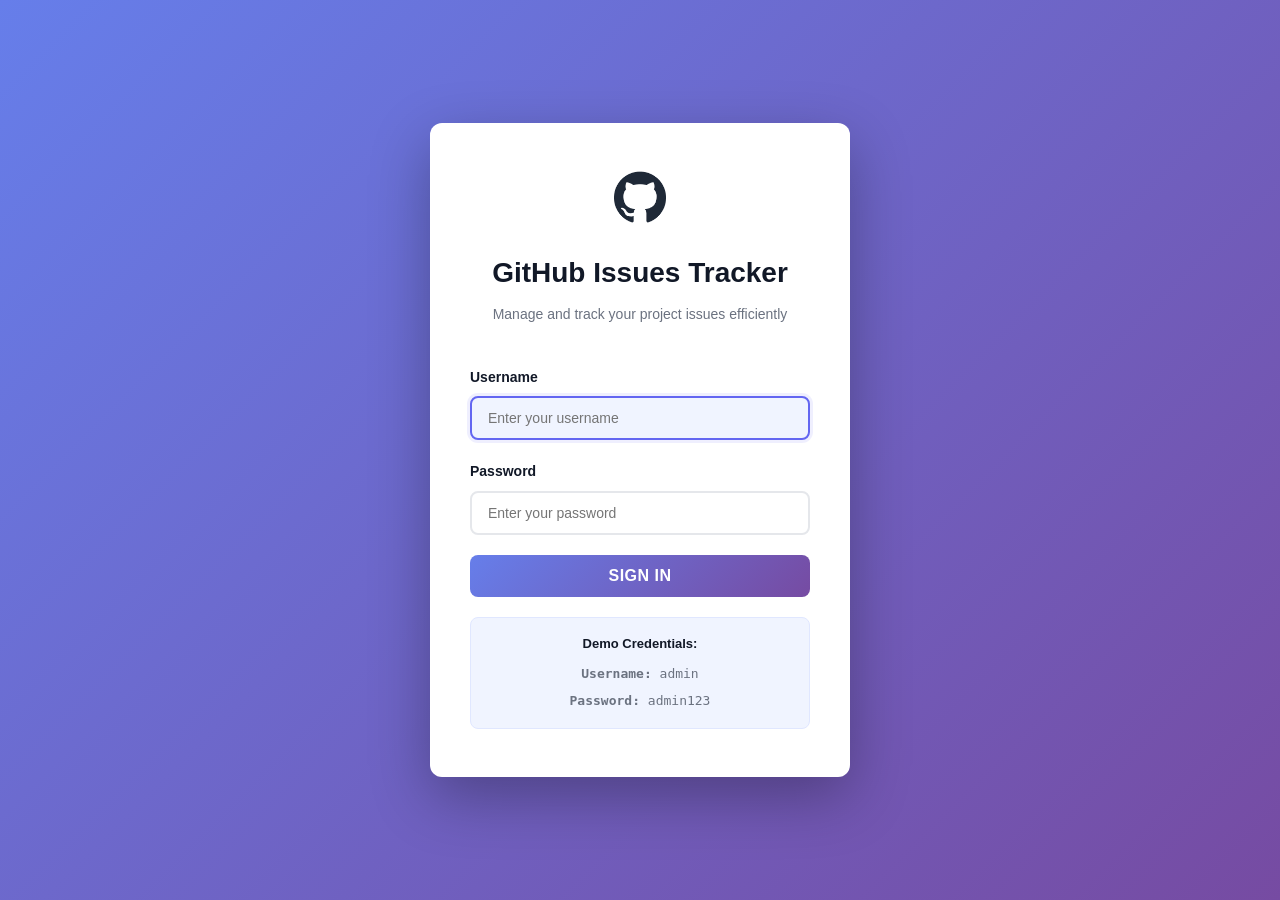
<file: index.html>
<!DOCTYPE html>
<html lang="en">
<head>
    <meta charset="UTF-8">
    <meta name="viewport" content="width=device-width, initial-scale=1.0">
    <title>GitHub Issues Tracker - Login</title>
    <link rel="stylesheet" href="style.css">
</head>
<body>
    <div class="login-container">
        <div class="login-card">
            <div class="logo-section">
                <div class="logo">
                    <img src="assets/github-logo.png" alt="GitHub Logo" class="logo-image">
                </div>
                <h1 class="title">GitHub Issues Tracker</h1>
                <p class="subtitle">Manage and track your project issues efficiently</p>
            </div>

            <form id="loginForm" class="login-form">
                <div class="form-group">
                    <label for="username">Username</label>
                    <input 
                        type="text" 
                        id="username" 
                        name="username" 
                        placeholder="Enter your username"
                        required
                    >
                </div>

                <div class="form-group">
                    <label for="password">Password</label>
                    <input 
                        type="password" 
                        id="password" 
                        name="password" 
                        placeholder="Enter your password"
                        required
                    >
                </div>

                <button type="submit" class="login-btn">Sign In</button>

                <div class="demo-credentials">
                    <p class="demo-title">Demo Credentials:</p>
                    <div class="credentials-info">
                        <span><strong>Username:</strong> admin</span>
                        <span><strong>Password:</strong> admin123</span>
                    </div>
                </div>
            </form>

            <div id="errorMessage" class="error-message"></div>
        </div>
    </div>

    <script src="auth.js"></script>
</body>
</html>
</file>
<file: style.css>
/* ============= Global Styles ============= */
* {
    margin: 0;
    padding: 0;
    box-sizing: border-box;
}

:root {
    --primary-color: #1f2937;
    --secondary-color: #6366f1;
    --success-color: #10b981;
    --danger-color: #ef4444;
    --warning-color: #f59e0b;
    --border-color: #e5e7eb;
    --bg-light: #f9fafb;
    --text-dark: #111827;
    --text-light: #6b7280;
    --open-green: #10b981;
    --closed-purple: #a855f7;
    --transition: all 0.3s ease;
}

body {
    font-family: -apple-system, BlinkMacSystemFont, 'Segoe UI', 'Roboto', 'Oxygen', 'Ubuntu', 'Cantarell', sans-serif;
    background-color: #f3f4f6;
    color: var(--text-dark);
    line-height: 1.6;
}

/* ============= Login Page ============= */
.login-container {
    display: flex;
    justify-content: center;
    align-items: center;
    min-height: 100vh;
    background: linear-gradient(135deg, #667eea 0%, #764ba2 100%);
    padding: 20px;
}

.login-card {
    background: white;
    border-radius: 12px;
    padding: 48px 40px;
    max-width: 420px;
    width: 100%;
    box-shadow: 0 20px 60px rgba(0, 0, 0, 0.3);
    animation: slideUp 0.5s ease;
}

@keyframes slideUp {
    from {
        opacity: 0;
        transform: translateY(30px);
    }
    to {
        opacity: 1;
        transform: translateY(0);
    }
}

.logo-section {
    text-align: center;
    margin-bottom: 40px;
}

.logo {
    display: inline-block;
    margin-bottom: 20px;
    color: #667eea;
    animation: none;
}

.logo-image {
    width: 52px;
    height: 52px;
    object-fit: contain;
}

@keyframes float {
    0%, 100% { transform: translateY(0px); }
    50% { transform: translateY(-10px); }
}

.title {
    font-size: 28px;
    font-weight: 700;
    color: var(--text-dark);
    margin-bottom: 8px;
}

.subtitle {
    font-size: 14px;
    color: var(--text-light);
    margin-bottom: 0;
}

.login-form {
    display: flex;
    flex-direction: column;
    gap: 20px;
}

.form-group {
    display: flex;
    flex-direction: column;
    gap: 8px;
}

.form-group label {
    font-weight: 600;
    font-size: 14px;
    color: var(--text-dark);
}

.form-group input {
    padding: 12px 16px;
    border: 2px solid var(--border-color);
    border-radius: 8px;
    font-size: 14px;
    transition: var(--transition);
    background-color: white;
}

.form-group input:focus {
    outline: none;
    border-color: var(--secondary-color);
    background-color: #f0f4ff;
    box-shadow: 0 0 0 3px rgba(99, 102, 241, 0.1);
}

.login-btn {
    padding: 12px 24px;
    background: linear-gradient(135deg, #667eea 0%, #764ba2 100%);
    color: white;
    border: none;
    border-radius: 8px;
    font-size: 16px;
    font-weight: 600;
    cursor: pointer;
    transition: var(--transition);
    text-transform: uppercase;
    letter-spacing: 0.5px;
}

.login-btn:hover {
    transform: translateY(-2px);
    box-shadow: 0 10px 20px rgba(102, 126, 234, 0.3);
}

.login-btn:active {
    transform: translateY(0);
}

.demo-credentials {
    background: #f0f4ff;
    border: 1px solid #e0e7ff;
    border-radius: 8px;
    padding: 16px;
    text-align: center;
}

.demo-title {
    font-size: 13px;
    font-weight: 600;
    color: var(--text-dark);
    margin-bottom: 10px;
}

.credentials-info {
    display: flex;
    flex-direction: column;
    gap: 6px;
    font-size: 13px;
    color: var(--text-light);
}

.credentials-info span {
    font-family: 'Monaco', 'Menlo', 'Ubuntu Mono', monospace;
}

.error-message {
    color: var(--danger-color);
    font-size: 14px;
    text-align: center;
    padding: 12px;
    background-color: #fef2f2;
    border-radius: 6px;
    display: none;
    border: 1px solid #fee2e2;
}

.error-message.show {
    display: block;
    animation: shake 0.5s;
}

@keyframes shake {
    0%, 100% { transform: translateX(0); }
    25% { transform: translateX(-10px); }
    75% { transform: translateX(10px); }
}

/* ============= Navbar ============= */
.navbar {
    background: white;
    box-shadow: 0 2px 8px rgba(0, 0, 0, 0.08);
    position: sticky;
    top: 0;
    z-index: 100;
}

.nav-container {
    max-width: 1400px;
    margin: 0 auto;
    padding: 16px 20px;
    display: flex;
    justify-content: space-between;
    align-items: center;
}

.nav-left {
    display: flex;
    align-items: center;
}

.nav-logo {
    display: flex;
    align-items: center;
    gap: 12px;
    font-size: 20px;
    font-weight: 700;
    color: var(--text-dark);
    text-decoration: none;
    cursor: pointer;
}

.nav-logo svg {
    color: var(--secondary-color);
}

.nav-logo-image {
    width: 32px;
    height: 32px;
    object-fit: contain;
}

.nav-right {
    display: flex;
    align-items: center;
    gap: 16px;
}

.search-container {
    display: flex;
    align-items: center;
    background: var(--bg-light);
    border-radius: 8px;
    border: 1px solid var(--border-color);
    padding: 0 12px;
    transition: var(--transition);
}

.search-container:focus-within {
    border-color: var(--secondary-color);
    box-shadow: 0 0 0 3px rgba(99, 102, 241, 0.1);
}

.search-input {
    flex: 1;
    padding: 10px 8px;
    border: none;
    background: transparent;
    font-size: 14px;
    transition: var(--transition);
}

.search-input:focus {
    outline: none;
}

.search-btn {
    background: none;
    border: none;
    cursor: pointer;
    color: var(--text-light);
    padding: 4px 8px;
    display: flex;
    align-items: center;
    justify-content: center;
    transition: var(--transition);
}

.search-btn:hover {
    color: var(--secondary-color);
}

.logout-btn {
    padding: 8px 16px;
    background: var(--danger-color);
    color: white;
    border: none;
    border-radius: 6px;
    cursor: pointer;
    font-size: 14px;
    font-weight: 600;
    transition: var(--transition);
}

.logout-btn:hover {
    background: #dc2626;
    transform: translateY(-1px);
}

/* ============= Main Container ============= */
.main-container {
    max-width: 1400px;
    margin: 0 auto;
    padding: 32px 20px;
}

/* ============= Tabs Section ============= */
.tabs-section {
    margin-bottom: 32px;
}

.tab-buttons {
    display: flex;
    gap: 12px;
    margin-bottom: 24px;
    border-bottom: 2px solid var(--border-color);
    padding-bottom: 16px;
}

.tab-btn {
    padding: 12px 20px;
    background: none;
    border: none;
    cursor: pointer;
    font-size: 15px;
    font-weight: 600;
    color: var(--text-light);
    transition: var(--transition);
    position: relative;
    display: flex;
    align-items: center;
    gap: 8px;
    white-space: nowrap;
}

.tab-btn:hover {
    color: var(--text-dark);
}

.tab-btn.active {
    color: var(--secondary-color);
    background: #eef2ff;
    border-radius: 8px;
}

.tab-btn.active::after {
    content: '';
    position: absolute;
    bottom: -16px;
    left: 0;
    right: 0;
    height: 2px;
    background: var(--secondary-color);
}

.tab-icon {
    font-size: 18px;
}

.tab-info {
    display: flex;
    justify-content: space-between;
    align-items: center;
    padding: 16px;
    background: white;
    border-radius: 8px;
    margin-bottom: 24px;
}

.tab-info-left {
    display: flex;
    align-items: center;
    gap: 12px;
    font-size: 16px;
    font-weight: 600;
    color: var(--text-dark);
}

.issue-count {
    color: var(--secondary-color);
    font-size: 20px;
}

.info-text {
    color: var(--text-light);
    font-weight: 500;
}

.tab-info-right {
    display: flex;
    gap: 12px;
}

.status-badge {
    padding: 6px 12px;
    border-radius: 6px;
    font-size: 12px;
    font-weight: 600;
    text-transform: uppercase;
}

.status-badge.open {
    background: #dcfce7;
    color: var(--open-green);
    border: 1px solid var(--open-green);
}

.status-badge.closed {
    background: #ede9fe;
    color: var(--closed-purple);
    border: 1px solid var(--closed-purple);
}

/* ============= Loading Spinner ============= */
.loading-spinner {
    display: flex;
    flex-direction: column;
    justify-content: center;
    align-items: center;
    min-height: 400px;
    gap: 20px;
}

.loading-spinner.hidden {
    display: none;
}

.spinner {
    width: 50px;
    height: 50px;
    border: 4px solid var(--border-color);
    border-top: 4px solid var(--secondary-color);
    border-radius: 50%;
    animation: spin 1s linear infinite;
}

@keyframes spin {
    to {
        transform: rotate(360deg);
    }
}

.loading-spinner p {
    color: var(--text-light);
    font-size: 14px;
    font-weight: 500;
}

/* ============= Issues Grid ============= */
.issues-grid {
    display: grid;
    grid-template-columns: repeat(auto-fill, minmax(320px, 1fr));
    gap: 24px;
    margin-bottom: 32px;
}

.issue-card {
    background: white;
    border-radius: 10px;
    padding: 20px;
    border-top: 4px solid var(--border-color);
    box-shadow: 0 2px 8px rgba(0, 0, 0, 0.08);
    transition: var(--transition);
    cursor: pointer;
    display: flex;
    flex-direction: column;
    gap: 12px;
    position: relative;
    overflow: hidden;
}

.issue-card:hover {
    box-shadow: 0 8px 16px rgba(0, 0, 0, 0.12);
    transform: translateY(-4px);
}

.issue-card.open {
    border-top-color: var(--open-green);
}

.issue-card.closed {
    border-top-color: var(--closed-purple);
}

.issue-card-header {
    display: flex;
    justify-content: space-between;
    align-items: flex-start;
    gap: 12px;
}

.issue-title {
    font-size: 16px;
    font-weight: 700;
    color: var(--text-dark);
    margin: 0;
    word-break: break-word;
    flex: 1;
}

.issue-status-badge {
    padding: 4px 10px;
    border-radius: 4px;
    font-size: 11px;
    font-weight: 700;
    text-transform: uppercase;
    white-space: nowrap;
}

.issue-status-badge.open {
    background: #dcfce7;
    color: var(--open-green);
    border: 1px solid var(--open-green);
}

.issue-status-badge.closed {
    background: #ede9fe;
    color: var(--closed-purple);
    border: 1px solid var(--closed-purple);
}

.status-pill {
    display: inline-flex;
    align-items: center;
    gap: 6px;
    padding: 6px 10px;
    border-radius: 999px;
    font-size: 11px;
    font-weight: 700;
    text-transform: uppercase;
    white-space: nowrap;
}

.status-pill.open {
    background: #dcfce7;
    color: #047857;
    border: 1px solid #86efac;
}

.status-pill.closed {
    background: #ede9fe;
    color: #7c3aed;
    border: 1px solid #c4b5fd;
}

.status-pill-icon {
    width: 16px;
    height: 16px;
    object-fit: contain;
}

.modal-status-pill {
    font-size: 12px;
    padding: 7px 12px;
}

.modal-status-pill.compact {
    font-size: 11px;
    padding: 5px 10px;
}

.issue-description {
    font-size: 13px;
    color: var(--text-light);
    margin: 0;
    line-height: 1.5;
    display: -webkit-box;
    -webkit-line-clamp: 2;
    -webkit-box-orient: vertical;
    overflow: hidden;
}

.issue-meta {
    display: flex;
    flex-wrap: wrap;
    gap: 12px;
    font-size: 12px;
    color: var(--text-light);
    padding-top: 12px;
    border-top: 1px solid var(--border-color);
}

.meta-item {
    display: flex;
    align-items: center;
    gap: 6px;
}

.meta-item strong {
    color: var(--text-dark);
}

.priority-badge {
    display: inline-block;
    padding: 4px 8px;
    border-radius: 4px;
    font-size: 11px;
    font-weight: 600;
    text-transform: uppercase;
}

.priority-badge.high {
    background: #fee2e2;
    color: #dc2626;
}

.priority-badge.medium {
    background: #fef3c7;
    color: #d97706;
}

.priority-badge.low {
    background: #e0e7ff;
    color: #4f46e5;
}

.label {
    display: inline-block;
    padding: 4px 10px;
    background: var(--bg-light);
    border-radius: 4px;
    border: 1px solid var(--border-color);
    font-size: 11px;
    color: var(--text-dark);
    white-space: nowrap;
}

.label-chip {
    display: inline-flex;
    align-items: center;
    gap: 6px;
    padding: 4px 10px;
    background: var(--bg-light);
    border: 1px solid var(--border-color);
    border-radius: 999px;
    font-size: 11px;
    color: var(--text-dark);
    white-space: nowrap;
}

.label-help-wanted {
    background: #fffbeb;
    border-color: #fcd34d;
    color: #b45309;
}

.label-chip-icon {
    width: 14px;
    height: 14px;
    object-fit: contain;
}

.issue-footer {
    display: flex;
    justify-content: space-between;
    align-items: center;
    padding-top: 12px;
    border-top: 1px solid var(--border-color);
}

.issue-author {
    font-size: 12px;
    color: var(--text-light);
}

.issue-author strong {
    color: var(--secondary-color);
}

.issue-date {
    font-size: 12px;
    color: var(--text-light);
}

/* ============= No Results ============= */
.no-results {
    text-align: center;
    padding: 80px 20px;
    color: var(--text-light);
}

.no-results.hidden {
    display: none;
}

.no-results p {
    font-size: 18px;
    margin: 0;
}

/* ============= Modal ============= */
.modal {
    position: fixed;
    top: 0;
    left: 0;
    right: 0;
    bottom: 0;
    background: rgba(0, 0, 0, 0.5);
    display: flex;
    justify-content: center;
    align-items: center;
    z-index: 1000;
    padding: 20px;
    animation: fadeIn 0.3s ease;
}

.modal.hidden {
    display: none;
}

@keyframes fadeIn {
    from {
        opacity: 0;
    }
    to {
        opacity: 1;
    }
}

.modal-content {
    background: white;
    border-radius: 12px;
    padding: 40px;
    max-width: 600px;
    width: 100%;
    max-height: 85vh;
    overflow-y: auto;
    position: relative;
    animation: slideDown 0.3s ease;
    box-shadow: 0 20px 60px rgba(0, 0, 0, 0.3);
}

@keyframes slideDown {
    from {
        opacity: 0;
        transform: translateY(-20px);
    }
    to {
        opacity: 1;
        transform: translateY(0);
    }
}

.modal-close {
    position: absolute;
    top: 16px;
    right: 16px;
    background: var(--bg-light);
    border: none;
    border-radius: 50%;
    width: 36px;
    height: 36px;
    font-size: 24px;
    cursor: pointer;
    display: flex;
    align-items: center;
    justify-content: center;
    transition: var(--transition);
}

.modal-close:hover {
    background: var(--border-color);
    transform: rotate(90deg);
}

.modal-header {
    margin-bottom: 24px;
}

.modal-title {
    font-size: 24px;
    font-weight: 700;
    color: var(--text-dark);
    margin: 0 0 16px 0;
}

.modal-status {
    display: inline-block;
    padding: 6px 14px;
    border-radius: 6px;
    font-size: 13px;
    font-weight: 600;
    text-transform: uppercase;
}

.modal-status.open {
    background: #dcfce7;
    color: var(--open-green);
    border: 1px solid var(--open-green);
}

.modal-status.closed {
    background: #ede9fe;
    color: var(--closed-purple);
    border: 1px solid var(--closed-purple);
}

.modal-section {
    margin-bottom: 24px;
}

.modal-section-title {
    font-size: 13px;
    font-weight: 700;
    color: var(--text-light);
    text-transform: uppercase;
    letter-spacing: 0.5px;
    margin-bottom: 8px;
}

.modal-section-content {
    font-size: 14px;
    color: var(--text-dark);
    line-height: 1.6;
}

.modal-meta-grid {
    display: grid;
    grid-template-columns: 1fr 1fr;
    gap: 20px;
}

.modal-meta-item {
    display: flex;
    flex-direction: column;
    gap: 8px;
}

.modal-meta-label {
    font-size: 12px;
    font-weight: 600;
    color: var(--text-light);
    text-transform: uppercase;
}

.modal-meta-value {
    font-size: 14px;
    color: var(--text-dark);
    word-break: break-word;
}

.modal-labels {
    display: flex;
    flex-wrap: wrap;
    gap: 8px;
}

.modal-label {
    display: inline-block;
    padding: 6px 12px;
    background: var(--bg-light);
    border-radius: 4px;
    border: 1px solid var(--border-color);
    font-size: 12px;
    color: var(--text-dark);
}

.modal-label.label-chip {
    font-size: 12px;
    padding: 6px 12px;
}

/* ============= Responsive Design ============= */
@media (max-width: 768px) {
    .nav-container {
        flex-direction: column;
        gap: 12px;
    }

    .nav-right {
        width: 100%;
        flex-direction: column;
    }

    .search-container {
        width: 100%;
    }

    .logout-btn {
        width: 100%;
    }

    .tab-buttons {
        flex-wrap: wrap;
        gap: 8px;
    }

    .tab-btn {
        padding: 10px 14px;
        font-size: 13px;
    }

    .tab-info {
        flex-direction: column;
        gap: 12px;
        align-items: flex-start;
    }

    .tab-info-right {
        width: 100%;
    }

    .issues-grid {
        grid-template-columns: 1fr;
    }

    .modal-meta-grid {
        grid-template-columns: 1fr;
    }

    .modal-content {
        padding: 24px;
        max-height: 90vh;
    }

    .login-card {
        padding: 32px 24px;
    }
}

@media (max-width: 480px) {
    .main-container {
        padding: 16px 12px;
    }

    .nav-logo span {
        display: none;
    }

    .nav-logo {
        gap: 8px;
    }

    .search-input {
        font-size: 12px;
    }

    .tab-btn {
        padding: 8px 12px;
        font-size: 12px;
    }

    .tab-info {
        font-size: 14px;
    }

    .issue-card {
        padding: 16px;
    }

    .issue-title {
        font-size: 14px;
    }

    .modal-content {
        padding: 20px;
    }

    .modal-title {
        font-size: 20px;
    }

    .login-card {
        padding: 24px 16px;
    }

    .title {
        font-size: 24px;
    }
}

/* ============= Utility Classes ============= */
.hidden {
    display: none !important;
}

::-webkit-scrollbar {
    width: 8px;
    height: 8px;
}

::-webkit-scrollbar-track {
    background: var(--bg-light);
}

::-webkit-scrollbar-thumb {
    background: var(--border-color);
    border-radius: 4px;
}

::-webkit-scrollbar-thumb:hover {
    background: #9ca3af;
}
</file>
